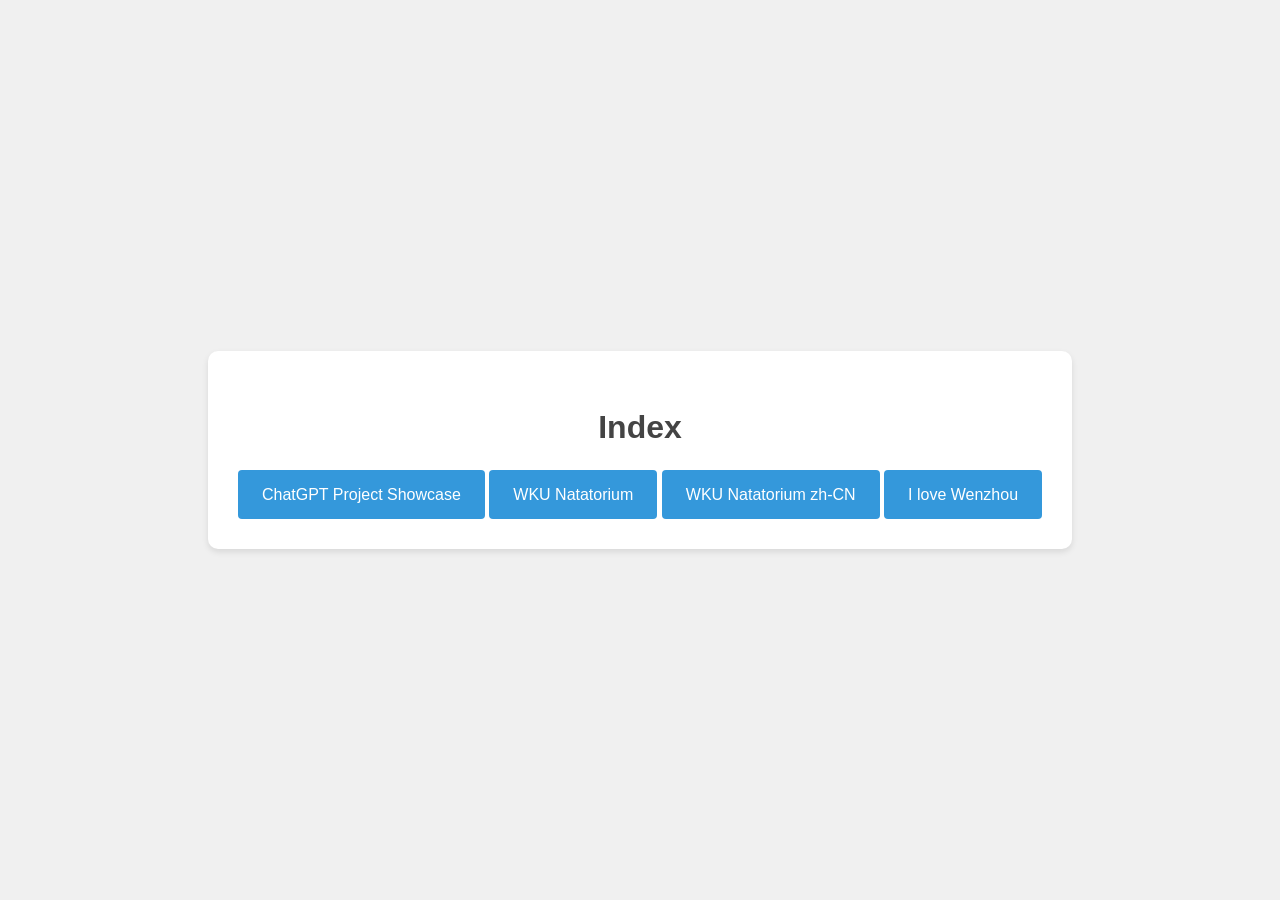
<file: index.html>
<!DOCTYPE html>
<html lang="en">
<head>
  <meta charset="UTF-8">
  <meta http-equiv="X-UA-Compatible" content="IE=edge">
  <meta name="viewport" content="width=device-width, initial-scale=1.0">
  <link rel="stylesheet" href="style/index.css">
  <title>Index</title>
</head>
<body>
  <div class="container"> <!-- 添加此行 -->
    <h1>Index</h1>
    <!-- Link to other htmls -->
    <a href="./ChatGPT-Show/ChatGPT-Project-Showcase.html">ChatGPT Project Showcase</a>
    <a href="./Nataorium/WKU-Natatorium.html">WKU Natatorium</a>
    <a href="./Nataorium/WKU-Natatorium-CN.html">WKU Natatorium zh-CN</a>
    <a href="./wenzhou-3/index.html">I love Wenzhou</a>
  </div> <!-- 添加此行 -->
</body>
</html>
</file>
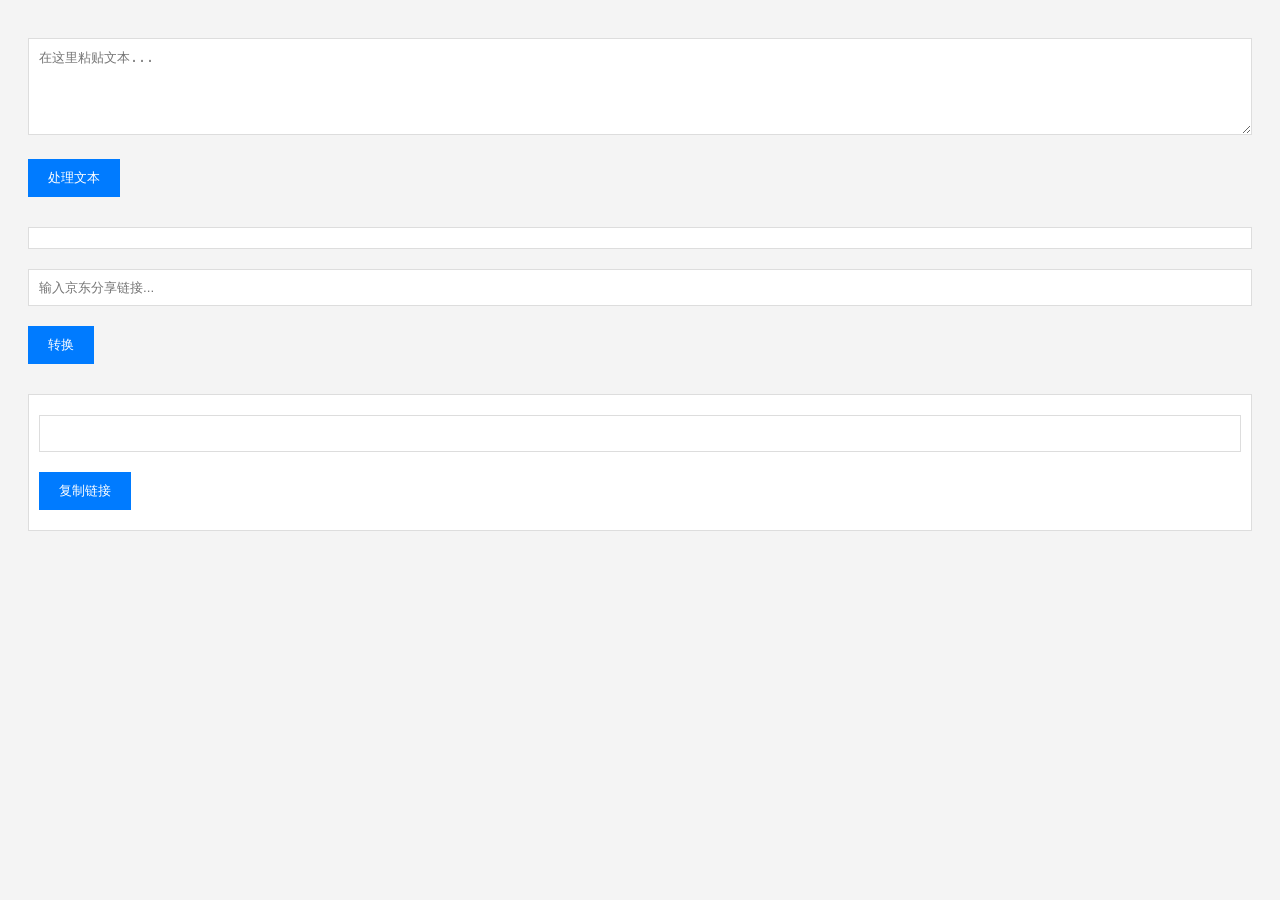
<file: automatic01/index.html>
<!DOCTYPE html>
<html>
<head>
    <title>信息处理页面</title>
    <link rel="stylesheet" type="text/css" href="style.css">
    <script src="script.js" defer></script>
</head>
<body>
    <textarea id="pasteArea" rows="5" cols="100" placeholder="在这里粘贴文本..."></textarea>
    <button id="processButton">处理文本</button>

    <div id="outputArea">
        <!-- 解析后的文本和按钮将在这里显示 -->
    </div>

    <div>
        <input type="text" id="linkInput" placeholder="输入京东分享链接...">
        <button id="convertButton">转换</button>
    </div>
    
    <div id="convertedLinkArea">
        <!-- 转换后的链接将在这里显示 -->
        <input type="text" id="convertedLink" readonly>
        <button id="copyLinkButton">复制链接</button>
    </div>
</body>
</html>
</file>
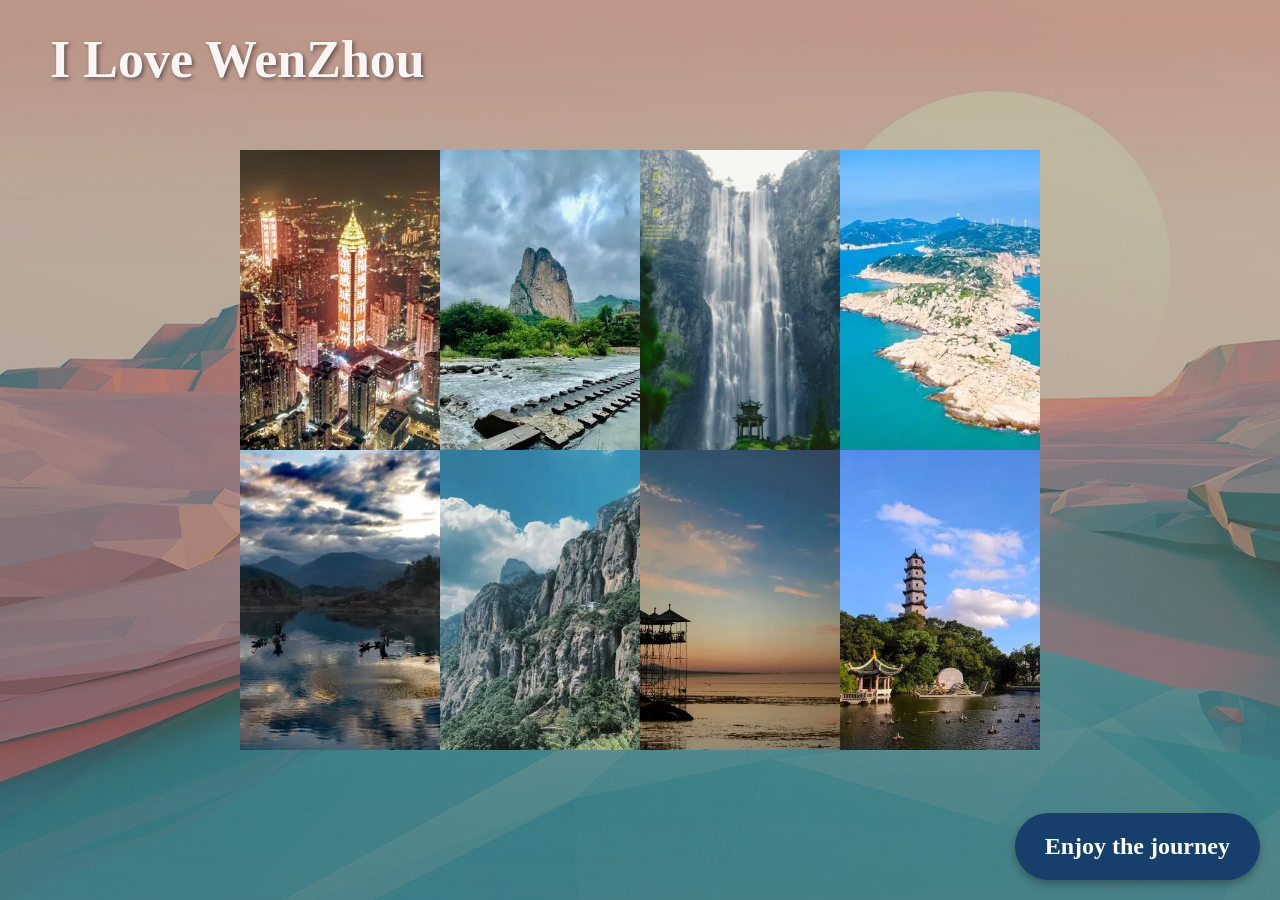
<file: wenzhou-3/index.html>
<!DOCTYPE html>
<html>
    <html lang="en">
<head>
    <meta http-equiv="content-type" content="text/html; charset=utf-8">
    <meta name="viewport" content="width=device-width,initial-scale=1,maximum-scale=1,user-scalable=no">

    <title>I Love Whenzhou</title>
    <link rel="stylesheet" href="./css/index.css">
</head>

<body>
    <div class="background-image">
        <img src="image/page1/background.jpg" alt="">
    </div>
    <h1>I Love WenZhou</h1>
    <div class="container">
        <div class="row">
            <div class="box">
                <div class="img-box">
                    <img src="image/page1/wenzhou1.jpg" alt="">
                </div>
                <div class="text-box">
                    <div>
                        <h2>Impression Nantang</h2>
                        <p>Located in Wenzhou,has transformed from a scarred area in diverse cultural and leisure
                            tourism zone through conservation efforts.
                    </div>
                </div>
            </div>
            <div class="box">
                <div class="img-box">
                    <img src="image/page1/wenzhou2.jpg" alt="">
                </div>
                <div class="text-box">
                    <div>
                        <h2>Nanxi River</h2>
                        <p>4A-level scenic area in Yongjia County, Zhejiang, with stunning landscapes and adjacent to
                            Yandang Mountain and Jinyun Xiandu.
                        </p>
                    </div>
                </div>
            </div>
            <div class="box">
                <div class="img-box">
                    <img src="image/page1/wenzhou3.jpg" alt="">
                </div>
                <div class="text-box">
                    <div>
                        <h2>Baizhang Stream</h2>
                        <p>A national 4A-level waterfall in Wencheng County, Wenzhou, known for its natural beauty since
                            its designation as a key scenic spot in 2004.



                        </p>
                    </div>
                </div>
            </div>
            <div class="box">
                <div class="img-box">
                    <img src="image/page1/wenzhou4.jpg" alt="">
                </div>
                <div class="text-box">
                    <div>
                        <h2>Nanji Islands</h2>
                        <p>A national nature reserve consisting of Nanji Island, located 30 nautical miles off Pingyang
                            County, representing a unique marine ecosystem.

                        </p>
                    </div>
                </div>
            </div>
        </div>
        <div class="row">
            <div class="box">
                <div class="img-box">
                    <img src="image/page1/wenzhou5.jpg" alt="">
                </div>
                <div class="text-box">
                    <div>
                        <h2>Dongtou</h2>
                        <p>One of China's 14 island districts, composed of 168 islands, embellishing Wenzhou as the
                            "County of a Hundred Islands" and the "Pearl of the East China Sea."

                        </p>
                    </div>
                </div>
            </div>
            <div class="box">
                <div class="img-box">
                    <img src="image/page1/wenzhou6.jpg" alt="">
                </div>
                <div class="text-box">
                    <div>
                        <h2>Nan Yandang Mountain</h2>
                        <p>4A-level scenic area in Pingyang County, offering breathtaking views and located 87
                            kilometers north of Wenzhou City.
                        </p>
                    </div>
                </div>
            </div>
            <div class="box">
                <div class="img-box">
                    <img src="image/page1/wenzhou7.jpg" alt="">
                </div>
                <div class="text-box">
                    <div>
                        <h2>Xiwan</h2>
                        <p>Situated in Pingyang County, the scenic area stands out with its numerous bays, wide beaches,
                            deep caves, and striking reefs.</p>
                    </div>
                </div>
            </div>
            <div class="box">
                <div class="img-box">
                    <img src="image/page1/wenzhou8.jpg" alt="">
                </div>
                <div class="text-box">
                    <div>
                        <h2>Xiwan</h2>
                        <p>One of "Four Famous Isolated Islands," representing Wenzhou's uniqueness with its picturesque
                            landscape and architectural landmarks.</p>
                    </div>
                </div>
            </div>
        </div>
        <div class="enter">
            <a href="home.html" class="btn">Enjoy the journey</a>
            <div>
        </div>
</body>

</html>
</file>
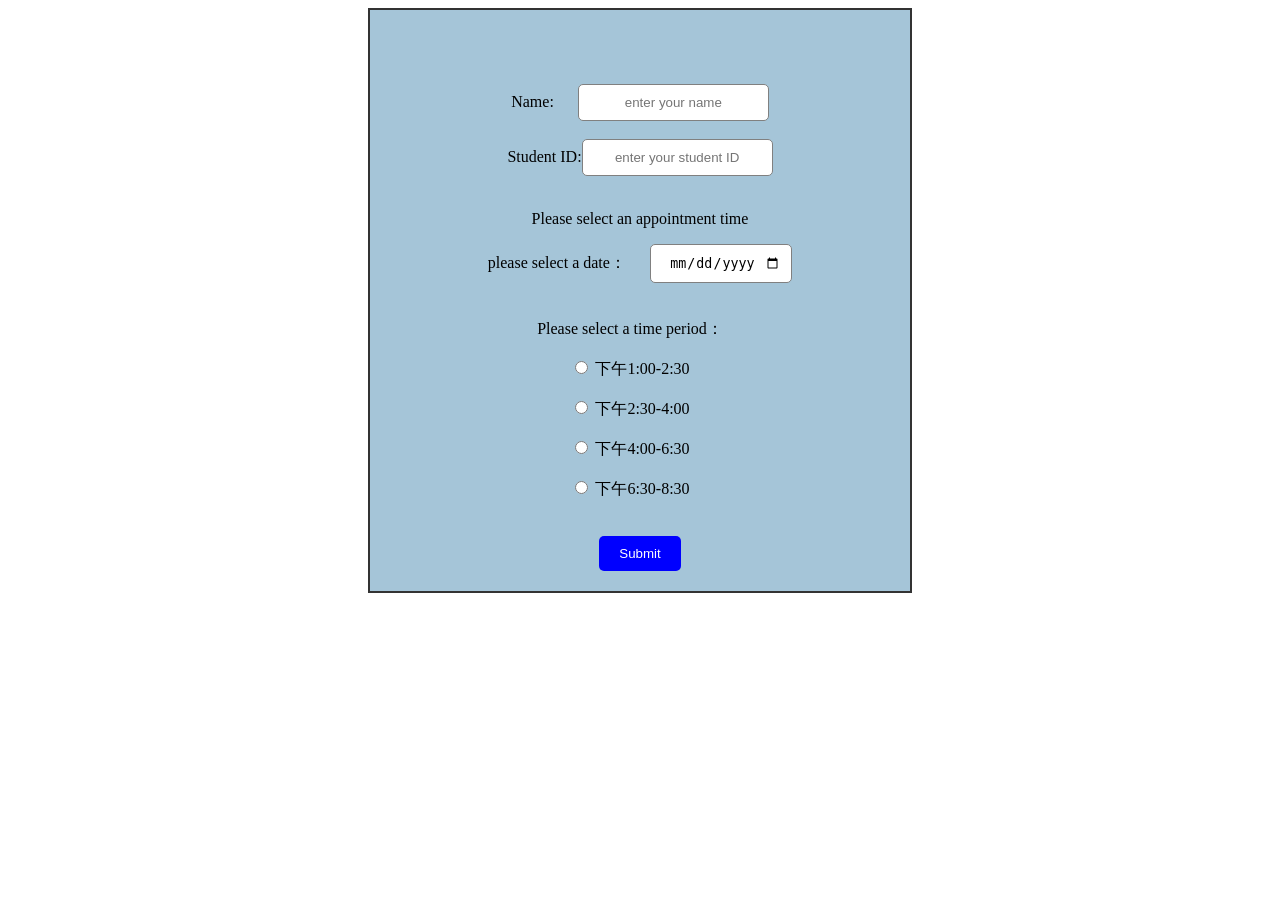
<file: Nataorium/signuplink.html>
<!DOCTYPE html>
<html lang="en">
<head>
    <meta charset="UTF-8">
    <meta http-equiv="X-UA-Compatible" content="IE=edge">
    <meta name="viewport" content="width=device-width, initial-scale=1.0">
    <title>Document</title>
    <style>
        .content-wrapper {
      width: 500px;
      margin: 0 auto;
      padding: 20px;
      background-color: #a5c5d8; /* 背景颜色 */
      border: 2px solid #333; /* 外边框 */
        }
        *{
        text-align: center;
        }

form {
  display: flex;
  flex-direction: column;
  align-items: center;
  margin-top: 20px;
}

/* 设置表单元素之间的间距和对齐方式 */
form > * {
  margin-bottom: 10px;
  align-self: flex-start;
}

/* 设置文本输入框和日期选择器的样式 */
input[type="text"],
input[type="date"] {
  padding: 10px;
  border-radius: 5px;
  border: 1px solid gray;
}

/* 设置单选框和标签之间的间距 */
label {
  margin-right: 20px;
}

/* 鼠标悬停在标签上时更改样式 */
label:hover {
  cursor: pointer;
  color: blue;
}

/* 选中标签时更改样式 */
input[type="radio"]:checked + label {
  font-weight: bold;
  color: green;
}

/* 设置提交按钮的样式 */
input[type="submit"] {
  padding: 10px 20px;
  border-radius: 5px;
  background-color: blue;
  color: white;
  border: none;
}

/* 鼠标悬停在提交按钮上时更改样式 */
input[type="submit"]:hover {
  cursor: pointer;
  background-color: darkblue;
}

    </style>
</head>
<body>
    <div class="content-wrapper">
    <br>
    <br>
    <br>
Name:&nbsp;&nbsp;&nbsp;&nbsp;&nbsp;&nbsp;<input type="text" placeholder="enter your name" name="name" required >   
<br>
<br>
Student ID:<input type="text" placeholder="enter your student ID" name="studentID" required>
<br>
<br>
<p>Please select an appointment time</p>
<label for="date">please select a date：</label>
<input type="date" id="date" name="date">
<br>
<br>
<br>
<label>Please select a time period：</label><br>
<br>
<input type="radio" id="time1" name="time" value="13:00-14:30">
<label for="time1">下午1:00-2:30</label><br>
<br>
<input type="radio" id="time2" name="time" value="14:30-16:00">
<label for="time2">下午2:30-4:00</label><br>
<br>
<input type="radio" id="time3" name="time" value="16:00-18:30">
<label for="time3">下午4:00-6:30</label><br>
<br>
<input type="radio" id="time26" name="time" value="18:30-20:30">
<label for="time26">下午6:30-8:30</label><br>
<br>
<br>
<input type="submit" value="Submit">
</div>
</body>
</html>

<!-- <!DOCTYPE html> -->
</file>
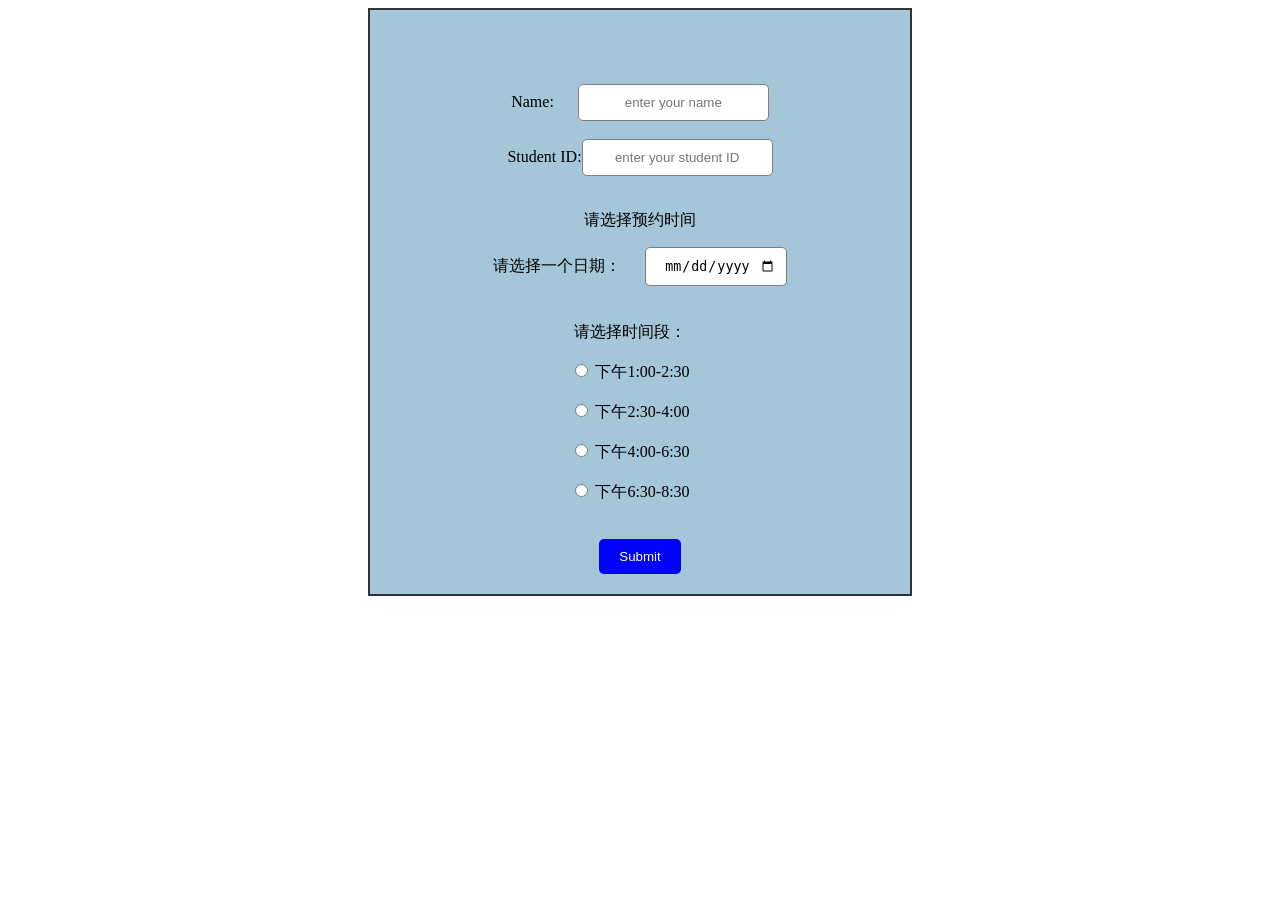
<file: Nataorium/signuplink中文版.html>
<!DOCTYPE html>
<html lang="en">
<head>
    <meta charset="UTF-8">
    <meta http-equiv="X-UA-Compatible" content="IE=edge">
    <meta name="viewport" content="width=device-width, initial-scale=1.0">
    <title>Document</title>
    <style>
        .content-wrapper {
      width: 500px;
      margin: 0 auto;
      padding: 20px;
      background-color: #a5c5d8; /* 背景颜色 */
      border: 2px solid #333; /* 外边框 */
        }
        *{
        text-align: center;
        }

form {
  display: flex;
  flex-direction: column;
  align-items: center;
  margin-top: 20px;
}

/* 设置表单元素之间的间距和对齐方式 */
form > * {
  margin-bottom: 10px;
  align-self: flex-start;
}

/* 设置文本输入框和日期选择器的样式 */
input[type="text"],
input[type="date"] {
  padding: 10px;
  border-radius: 5px;
  border: 1px solid gray;
}

/* 设置单选框和标签之间的间距 */
label {
  margin-right: 20px;
}

/* 鼠标悬停在标签上时更改样式 */
label:hover {
  cursor: pointer;
  color: blue;
}

/* 选中标签时更改样式 */
input[type="radio"]:checked + label {
  font-weight: bold;
  color: green;
}

/* 设置提交按钮的样式 */
input[type="submit"] {
  padding: 10px 20px;
  border-radius: 5px;
  background-color: blue;
  color: white;
  border: none;
}

/* 鼠标悬停在提交按钮上时更改样式 */
input[type="submit"]:hover {
  cursor: pointer;
  background-color: darkblue;
}

    </style>
</head>
<body>
    <div class="content-wrapper">
    <br>
    <br>
    <br>
Name:&nbsp;&nbsp;&nbsp;&nbsp;&nbsp;&nbsp;<input type="text" placeholder="enter your name" name="name" required >   
<br>
<br>
Student ID:<input type="text" placeholder="enter your student ID" name="studentID" required>
<br>
<br>
<p>请选择预约时间</p>
<label for="date">请选择一个日期：</label>
<input type="date" id="date" name="date">
<br>
<br>
<br>
<label>请选择时间段：</label><br>
<br>
<input type="radio" id="time1" name="time" value="13:00-14:30">
<label for="time1">下午1:00-2:30</label><br>
<br>
<input type="radio" id="time2" name="time" value="14:30-16:00">
<label for="time2">下午2:30-4:00</label><br>
<br>
<input type="radio" id="time3" name="time" value="16:00-18:30">
<label for="time3">下午4:00-6:30</label><br>
<br>
<input type="radio" id="time26" name="time" value="18:30-20:30">
<label for="time26">下午6:30-8:30</label><br>
<br>
<br>
<input type="submit" value="Submit">
</div>
</body>
</html>

<!-- <!DOCTYPE html> -->
</file>
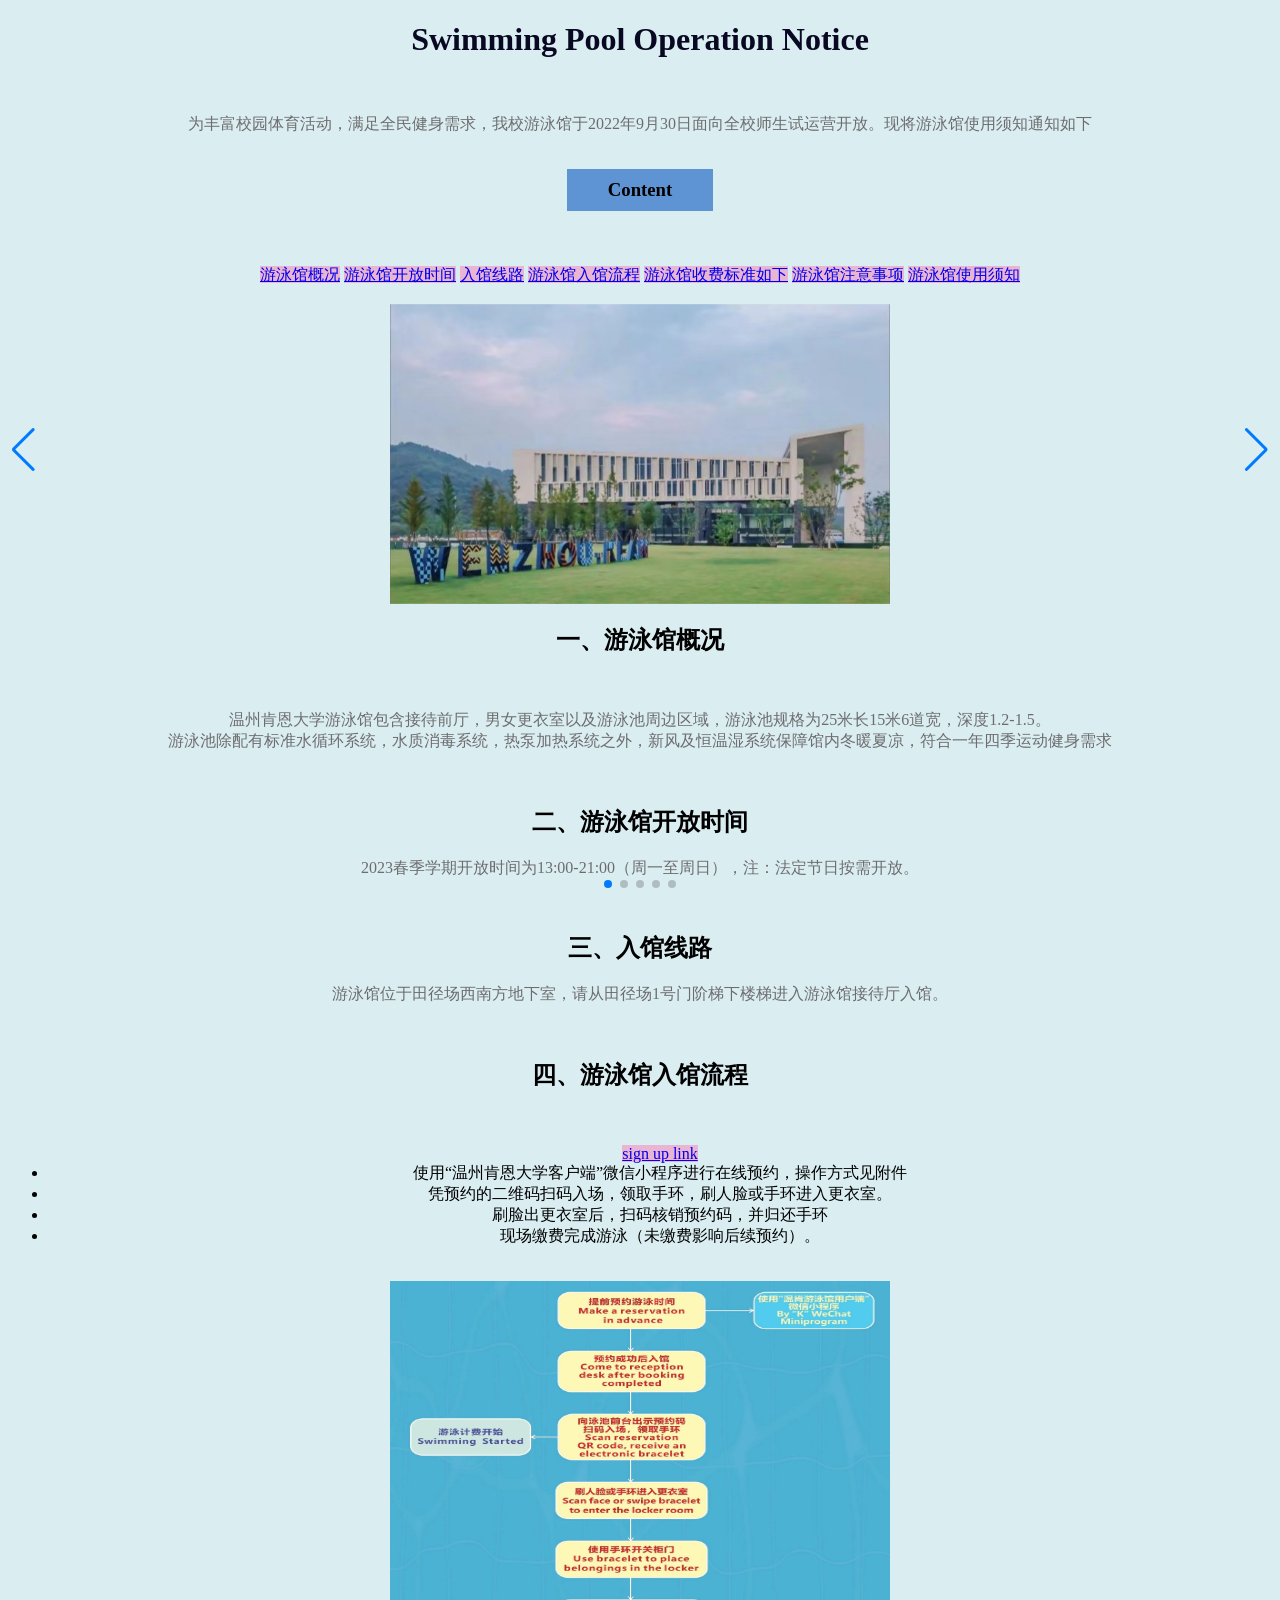
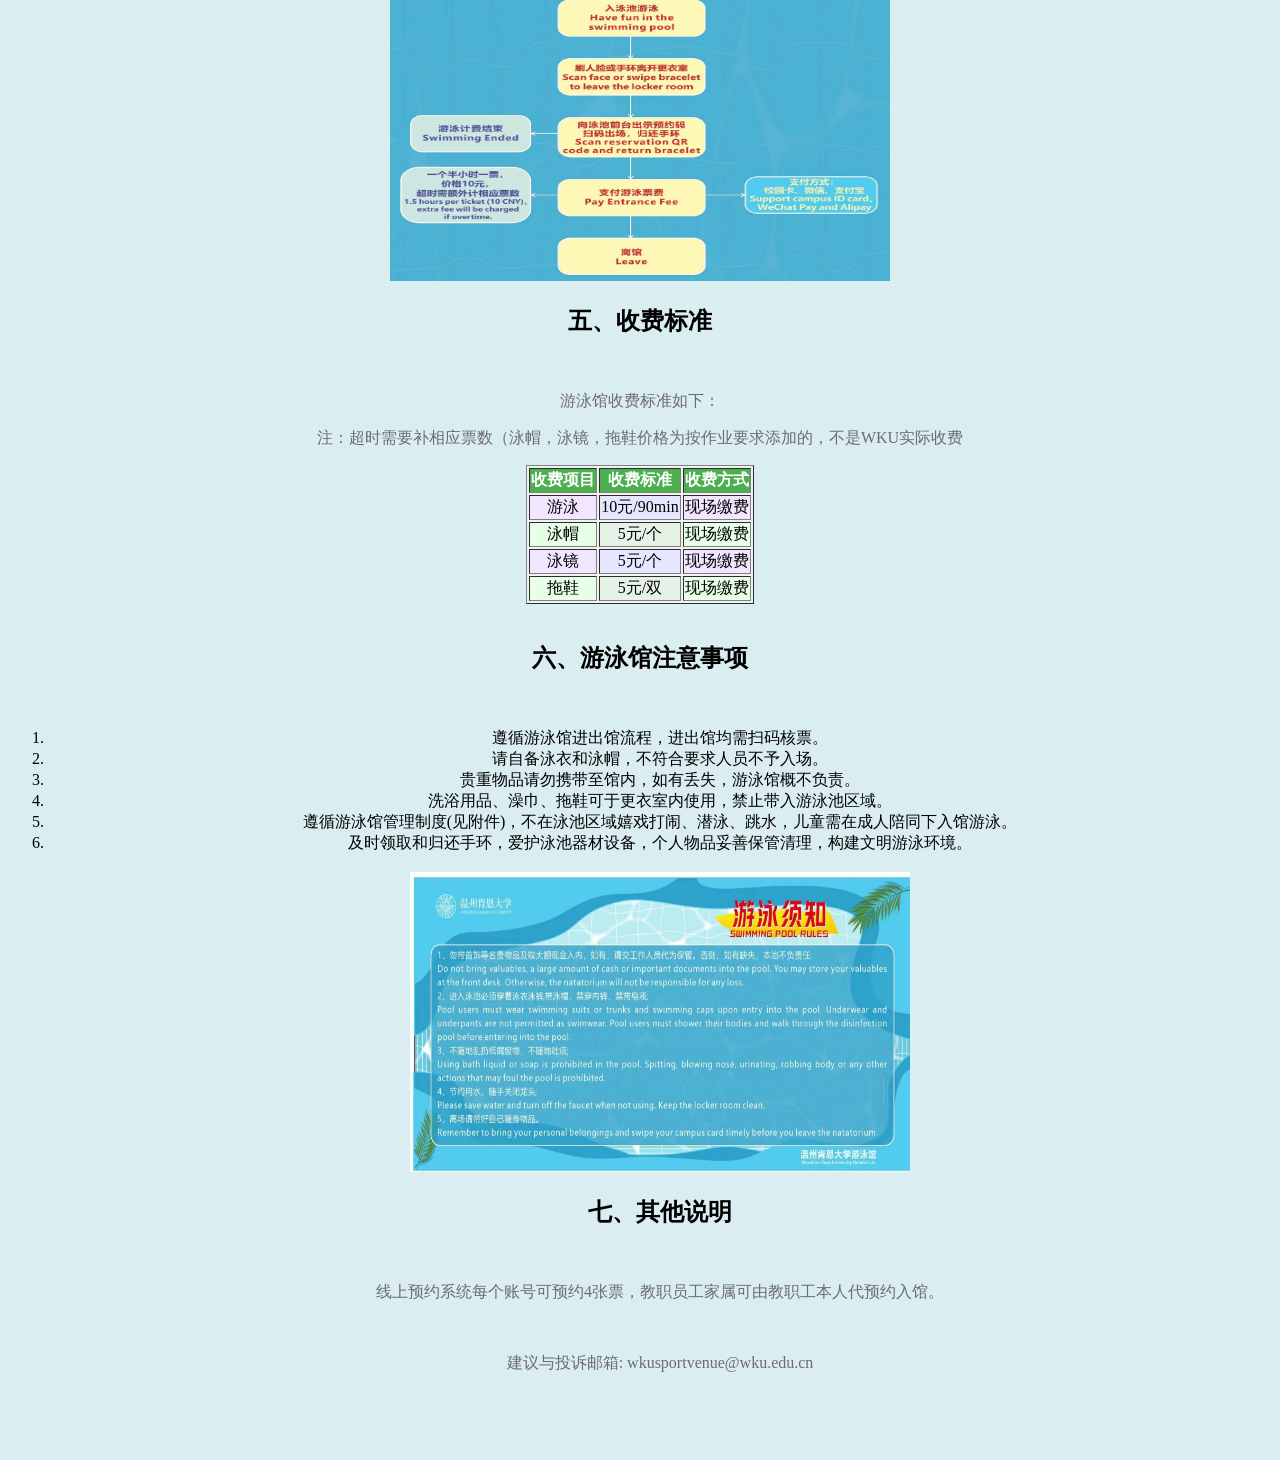
<file: Nataorium/WKU-Natatorium-CN.html>
<!DOCTYPE html>
<html lang="en">
<head>
    <meta charset="UTF-8">
    <meta http-equiv="X-UA-Compatible" content="IE=edge">
    <meta name="viewport" content="width=device-width, initial-scale=1.0">
    <title>WKU Natatorium</title>
     <!-- 引入Swiper CSS -->
  <link rel="stylesheet" href="https://unpkg.com/swiper/swiper-bundle.min.css">

  <!-- 引入Swiper JavaScript -->
  <script src="https://unpkg.com/swiper/swiper-bundle.min.js"></script>
    <style>
        .swiper-container {
      width: 500px;
      height: 300px;
      overflow: hidden;
      margin: 0 auto; 
    }

    .swiper-slide img {
      width: 100%;
      height: 100%;
      object-fit: cover;
    }
        body {
      background-color: #daedf1; /* 这里设置背景颜色 */
    }
        /* 设置标题样式 */
        table {
    background-color: #f2f2f2;
}

th {
    background-color: #4CAF50;
    color: white;
}

tr:nth-child(even) td:nth-child(odd) {
    background-color: #f2e6ff;
}

tr:nth-child(even) td:nth-child(even) {
    background-color: #e6e6ff;
}

tr:nth-child(odd) td:nth-child(odd) {
    background-color: #e6ffe6;
}

tr:nth-child(odd) td:nth-child(even) {
    background-color: #e6f2e6;
}

h3 {
  padding: 10px;
  width: 10%;
  background-color: rgb(95, 148, 212);
  text-align: center;
  margin: 0 auto; /* 居中 */
}


/* 设置链接样式 */
a {
  background-color: rgb(234, 181, 210);
}

/* 鼠标悬停在链接上时更改样式 */
a:hover {
  background-color: blue;
  color: white;
}

    table{
        margin: 0 auto;
    }
    *{
        text-align: center;
    }
    h1{
        font-weight: bold;
        color: rgb(8, 8, 34);
    }
    p{
        color: rgb(109, 109, 111);
    }
    </style>


</head>
<body>
    <h1 font-weight:bold ;>Swimming Pool Operation Notice</h1>
    <br>
    <p>为丰富校园体育活动，满足全民健身需求，我校游泳馆于2022年9月30日面向全校师生试运营开放。现将游泳馆使用须知通知如下</p> 
    <br>
    <h3>Content</h3>
    <br>

<br>
<br>
<a href="#游泳馆概况">游泳馆概况</a>
<a href="#游泳馆开放时间">游泳馆开放时间</a>
<a href="#入馆线路">入馆线路</a>
<a href="#游泳馆入馆流程">游泳馆入馆流程</a>
<a href="#游泳馆使用规则">游泳馆收费标准如下</a>
<a href="#游泳馆使用费用">游泳馆注意事项</a>
<a href="#其他说明">游泳馆使用须知</a>
<br>
<br>
<div class="swiper-container">
    <div class="swiper-wrapper">
      <!-- 添加您的图片 -->
      <div class="swiper-slide"><img src="./top1.jpeg" alt="图片1"></div>
      <div class="swiper-slide"><img src="./top2.jpeg" alt="图片2"></div>
      <div class="swiper-slide"><img src="./top3.jpeg" alt="图片3"></div>
      <div class="swiper-slide"><img src="./top4.jpeg" alt="图片4"></div>
      <div class="swiper-slide"><img src="./top5.jpeg" alt="图片5"></div>
      <!-- 根据需要添加更多图片 -->
    </div>

    <!-- 分页器 -->
    <div class="swiper-pagination"></div>

    <!-- 导航按钮 -->
    <div class="swiper-button-next"></div>
    <div class="swiper-button-prev"></div>
  </div>

  <!-- 初始化Swiper -->
  <script>
    const swiper = new Swiper('.swiper-container', {
      // 可选参数
      direction: 'horizontal',
      loop: true,
      autoplay: {
        delay: 3000,
        disableOnInteraction: false,
      },

      // 分页器
      pagination: {
        el: '.swiper-pagination',
      },

      // 导航按钮
      navigation: {
        nextEl: '.swiper-button-next',
        prevEl: '.swiper-button-prev',
      },
    });
  </script>

    
    <h2 id="游泳馆概况">一、游泳馆概况</h2> 
    <br>
    <p>温州肯恩大学游泳馆包含接待前厅，男女更衣室以及游泳池周边区域，游泳池规格为25米长15米6道宽，深度1.2-1.5。<br>
    游泳池除配有标准水循环系统，水质消毒系统，热泵加热系统之外，新风及恒温湿系统保障馆内冬暖夏凉，符合一年四季运动健身需求</p>
    <br>
    <h2 id="游泳馆开放时间">二、游泳馆开放时间</h2>
    <p>2023春季学期开放时间为13:00-21:00（周一至周日），注：法定节日按需开放。</p>
    <br>
    <h2 id="入馆线路">三、入馆线路</h2>
    <p>游泳馆位于田径场西南方地下室，请从田径场1号门阶梯下楼梯进入游泳馆接待厅入馆。</p>
    <br>
    <h2 id="游泳馆入馆流程">四、游泳馆入馆流程</h2>
    <br>
    <ul>
        <!-- 加一个超链接 -->
        <a href="./signuplink中文版.html" target="_blank">sign up link</a>
        <li>使用“温州肯恩大学客户端”微信小程序进行在线预约，操作方式见附件</li>
        <li>凭预约的二维码扫码入场，领取手环，刷人脸或手环进入更衣室。</li>
        <li>刷脸出更衣室后，扫码核销预约码，并归还手环</li>
        <li>现场缴费完成游泳（未缴费影响后续预约）。</li>
    </ul>
    <br>
    <!-- 图片 -->
    <img src="./flow.jpeg" alt="This is the flow to enter the WKU Natatorium" width="500" height="600">
    <br>
    <h2>五、收费标准</h2>
    <br>
    <p id="游泳馆收费标准如下">游泳馆收费标准如下：</p>
    <!-- 插入一个表格包括：收费项目（时长，泳帽，泳镜，拖鞋）、收费标准、收费方式 -->
    <table border="1">
        <tr>
            <th>收费项目</th>
            <th>收费标准</th>
            <th>收费方式</th>
        </tr>
        <tr>
            <td>游泳</td>
            <td>10元/90min</td>
            <td>现场缴费</td>
        </tr>
        <tr>
            <td>泳帽</td>
            <td>5元/个</td>
            <td>现场缴费</td>
        </tr>
        <tr>
            <td>泳镜</td>
            <td>5元/个</td>
            <td>现场缴费</td>
        </tr>
        <tr>
            <td>拖鞋</td>
            <td>5元/双</td>
            <td>现场缴费</td>
        </tr>
<p>注：超时需要补相应票数（泳帽，泳镜，拖鞋价格为按作业要求添加的，不是WKU实际收费</p>
    </table>
    <br>
    <h2 id="游泳馆注意事项">六、游泳馆注意事项</h2>
    <br>
    <ol>
        <li>遵循游泳馆进出馆流程，进出馆均需扫码核票。</li>
        <li>请自备泳衣和泳帽，不符合要求人员不予入场。</li>
        <li>贵重物品请勿携带至馆内，如有丢失，游泳馆概不负责。</li>
        <li>洗浴用品、澡巾、拖鞋可于更衣室内使用，禁止带入游泳池区域。</li>
        <li>遵循游泳馆管理制度(见附件)，不在泳池区域嬉戏打闹、潜泳、跳水，儿童需在成人陪同下入馆游泳。</li>
        <li>及时领取和归还手环，爱护泳池器材设备，个人物品妥善保管清理，构建文明游泳环境。</li>
    <br>
    <!-- 插入一个图片 -->
    <img src="./rule.jpeg" alt="This is the rule of enter WKU Natatorium" width="500" height="300">   
    <br>
    <h2 id="其他说明">七、其他说明</h2>
    <br>
    <p>线上预约系统每个账号可预约4张票，教职员工家属可由教职工本人代预约入馆。</p>
    <br>
    <p>建议与投诉邮箱: wkusportvenue@wku.edu.cn</p>
    <br>
    <br>
    <br>

</body>
</html>
</file>
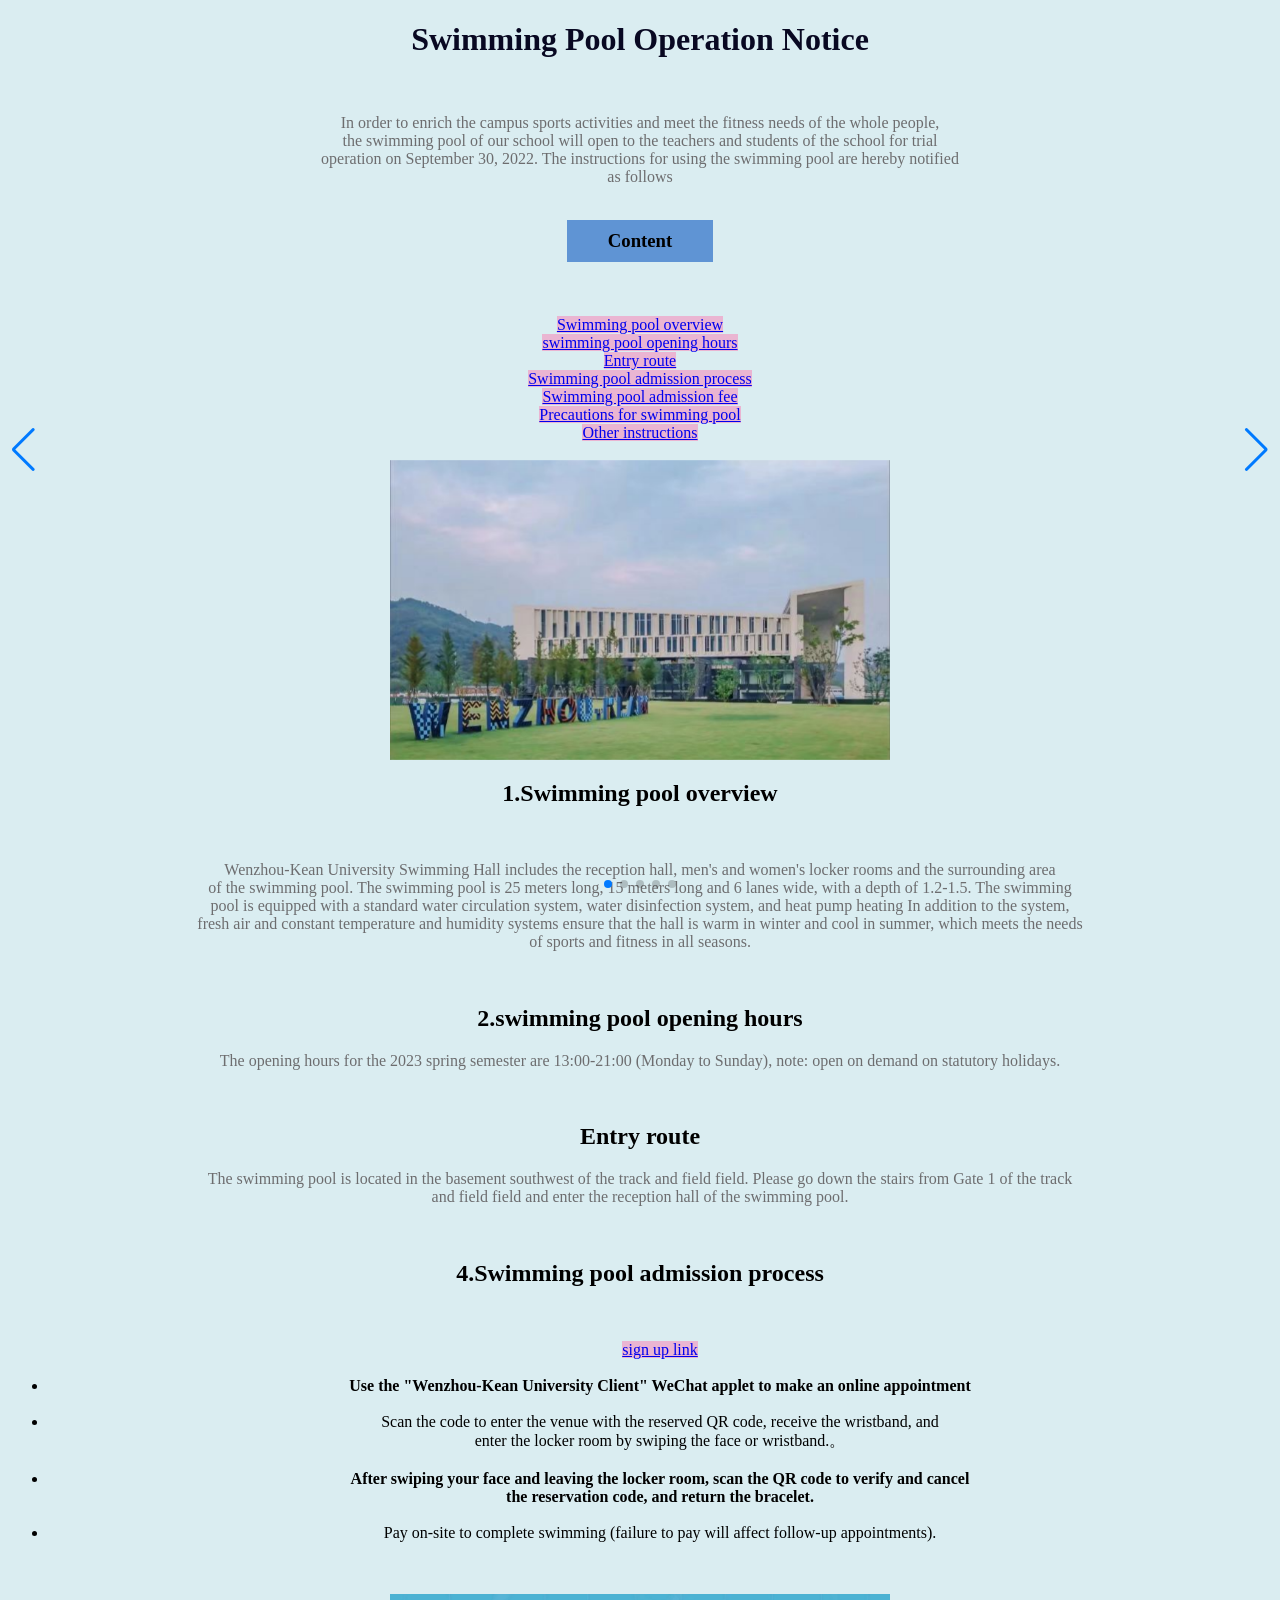
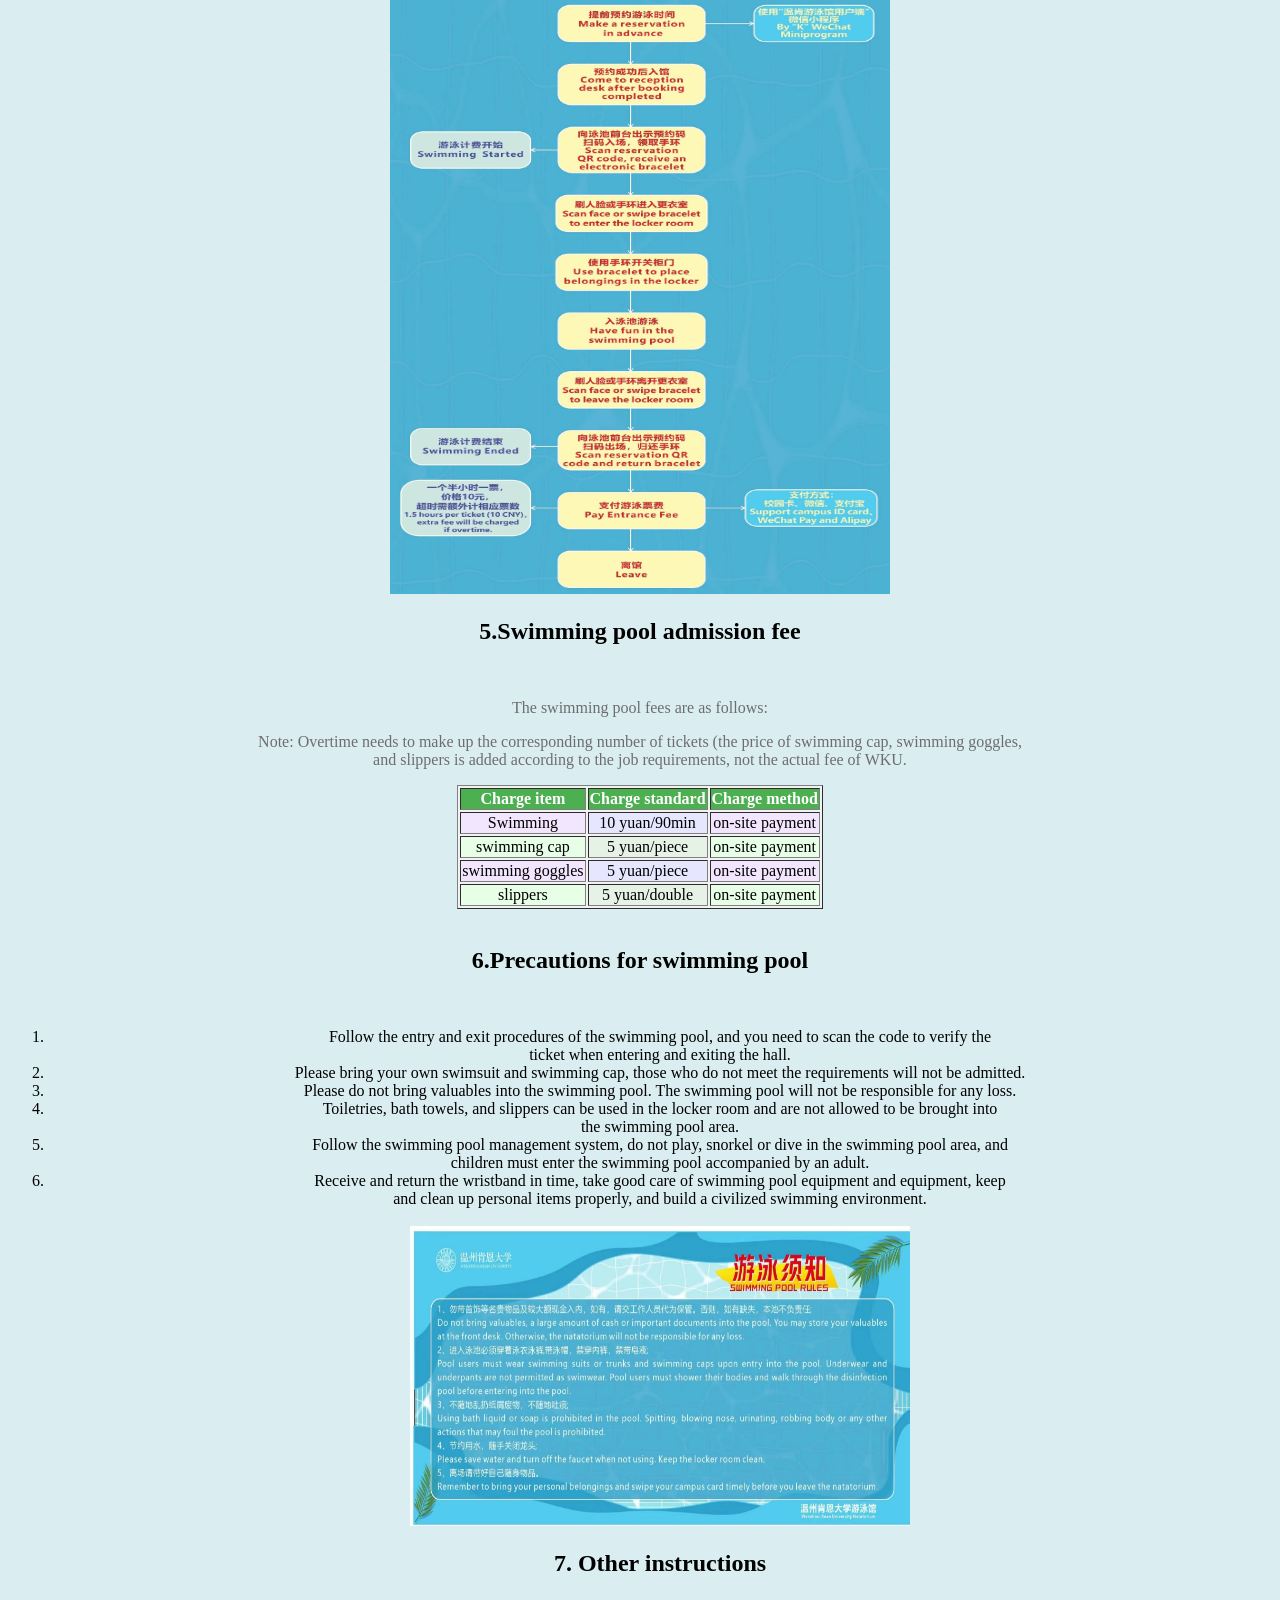
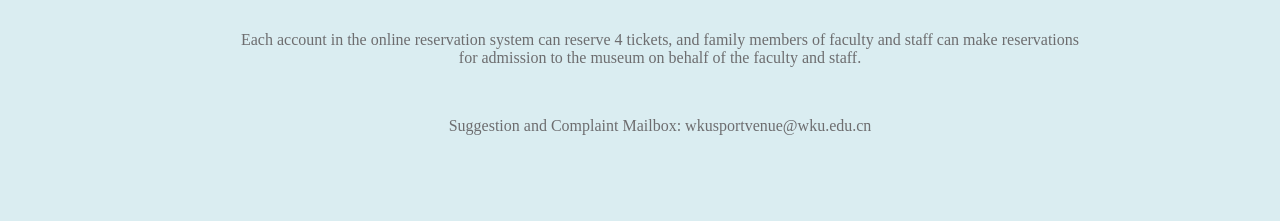
<file: Nataorium/WKU-Natatorium.html>
<!DOCTYPE html>
<html lang="en">
<head>
    <meta charset="UTF-8">
    <meta http-equiv="X-UA-Compatible" content="IE=edge">
    <meta name="viewport" content="width=device-width, initial-scale=1.0">
    <title>WKU Natatorium</title>
     <!-- 引入Swiper CSS -->
  <link rel="stylesheet" href="https://unpkg.com/swiper/swiper-bundle.min.css">

  <!-- 引入Swiper JavaScript -->
  <script src="https://unpkg.com/swiper/swiper-bundle.min.js"></script>
    <style>
        .swiper-container {
      width: 500px;
      height: 300px;
      overflow: hidden;
      margin: 0 auto; 
    }

    .swiper-slide img {
      width: 100%;
      height: 100%;
      object-fit: cover;
    }
        body {
      background-color: #daedf1; /* 这里设置背景颜色 */
    }
        /* 设置标题样式 */
        table {
    background-color: #f2f2f2;
}

th {
    background-color: #4CAF50;
    color: white;
}

tr:nth-child(even) td:nth-child(odd) {
    background-color: #f2e6ff;
}

tr:nth-child(even) td:nth-child(even) {
    background-color: #e6e6ff;
}

tr:nth-child(odd) td:nth-child(odd) {
    background-color: #e6ffe6;
}

tr:nth-child(odd) td:nth-child(even) {
    background-color: #e6f2e6;
}

h3 {
  padding: 10px;
  width: 10%;
  background-color: rgb(95, 148, 212);
  text-align: center;
  margin: 0 auto; /* 居中 */
}


/* 设置链接样式 */
a {
  background-color: rgb(234, 181, 210);
}

/* 鼠标悬停在链接上时更改样式 */
a:hover {
  background-color: blue;
  color: white;
}

    table{
        margin: 0 auto;
    }
    *{
        text-align: center;
    }
    h1{
        font-weight: bold;
        color: rgb(8, 8, 34);
    }
    p{
        color: rgb(109, 109, 111);
    }
    </style>


</head>
<body>
    <h1 font-weight:bold ;>Swimming Pool Operation Notice</h1>
    <br>
    <p>In order to enrich the campus sports activities and meet the fitness needs of the whole people, <br>
      the swimming pool of our school will open to the teachers and students of the school for trial <br>
      operation on September 30, 2022. The instructions for using the swimming pool are hereby notified <br>
      as follows</p> 
    <br>
    <h3>Content</h3>
    <br>

<br>
<br>
<a href="#Swimming pool overview">Swimming pool overview</a>
<br>
<a href="#swimming pool opening hours">swimming pool opening hours</a>
<br>
<a href="#Entry route">Entry route</a>
<br>
<a href="#Swimming pool admission process">Swimming pool admission process</a>
<br>
<a href="#Swimming pool admission fee">Swimming pool admission fee</a>
<br>
<a href="#Precautions for swimming pool">Precautions for swimming pool</a>
<br>
<a href="#Other instructions">Other instructions</a>
<br>
<br>
<div class="swiper-container">
    <div class="swiper-wrapper">
      <!-- 添加您的图片 -->
      <div class="swiper-slide"><img src="./top1.jpeg" alt="图片1"></div>
      <div class="swiper-slide"><img src="./top2.jpeg" alt="图片2"></div>
      <div class="swiper-slide"><img src="./top3.jpeg" alt="图片3"></div>
      <div class="swiper-slide"><img src="./top4.jpeg" alt="图片4"></div>
      <div class="swiper-slide"><img src="./top5.jpeg" alt="图片5"></div>
      <!-- 根据需要添加更多图片 -->
    </div>

    <!-- 分页器 -->
    <div class="swiper-pagination"></div>

    <!-- 导航按钮 -->
    <div class="swiper-button-next"></div>
    <div class="swiper-button-prev"></div>
  </div>

  <!-- 初始化Swiper -->
  <script>
    const swiper = new Swiper('.swiper-container', {
      // 可选参数
      direction: 'horizontal',
      loop: true,
      autoplay: {
        delay: 3000,
        disableOnInteraction: false,
      },

      // 分页器
      pagination: {
        el: '.swiper-pagination',
      },

      // 导航按钮
      navigation: {
        nextEl: '.swiper-button-next',
        prevEl: '.swiper-button-prev',
      },
    });
  </script>

    
    <h2 id="Swimming pool overview">1.Swimming pool overview</h2> 
    <br>
    <p>Wenzhou-Kean University Swimming Hall includes the reception hall, men's and women's locker rooms and the surrounding area <br>
      of ​​the swimming pool. The swimming pool is 25 meters long, 15 meters long and 6 lanes wide, with a depth of 1.2-1.5. The swimming<br>
       pool is equipped with a standard water circulation system, water disinfection system, and heat pump heating In addition to the system,<br>
        fresh air and constant temperature and humidity systems ensure that the hall is warm in winter and cool in summer, which meets the needs<br>
         of sports and fitness in all seasons.</p>
    <br>
    <h2 id="swimming pool opening hours">2.swimming pool opening hours</h2>
    <p>The opening hours for the 2023 spring semester are 13:00-21:00 (Monday to Sunday), note: open on demand on statutory holidays.</p>
    <br>
    <h2 id="Entry route">Entry route</h2>
    <p>The swimming pool is located in the basement southwest of the track and field field. Please go down the stairs from Gate 1 of the track<br>
       and field field and enter the reception hall of the swimming pool.</p>
    <br>
    <h2 id="Swimming pool admission process">4.Swimming pool admission process</h2>
    <br>
    <ul>
        <!-- 加一个超链接 -->
        <a href="./signuplink.html" target="_blank">sign up link</a>
        <br>
        <br>
        <li><strong>Use the "Wenzhou-Kean University Client" WeChat applet to make an online appointment</strong></li>
        <br>
        <li>Scan the code to enter the venue with the reserved QR code, receive the wristband, and <br>
          enter the locker room by swiping the face or wristband.。</li>
          <br>
        <li><strong>After swiping your face and leaving the locker room, scan the QR code to verify and cancel<br>
           the reservation code, and return the bracelet.</strong></li>
           <br>
        <li>Pay on-site to complete swimming (failure to pay will affect follow-up appointments). </li>
        <br>
    </ul>
    <br>
    <!-- 图片 -->
    <img src="./flow.jpeg" alt="This is the flow to enter the WKU Natatorium" width="500" height="600">
    <br>
    <h2 id="Swimming pool admission fee">5.Swimming pool admission fee</h2>
    <br>
    <p>The swimming pool fees are as follows:</p>
    <!-- 插入一个表格包括：收费项目（时长，泳帽，泳镜，拖鞋）、收费标准、收费方式 -->
    <table border="1">
        <tr>
            <th>Charge item</th>
            <th>Charge standard</th>
            <th>Charge method</th>
        </tr>
        <tr>
            <td>Swimming</td>
            <td>10 yuan/90min</td>
            <td>on-site payment</td>
        </tr>
        <tr>
            <td>swimming cap</td>
            <td>5 yuan/piece</td>
            <td>on-site payment</td>
        </tr>
        <tr>
            <td>swimming goggles</td>
            <td>5 yuan/piece</td>
            <td>on-site payment</td>
        </tr>
        <tr>
            <td>slippers</td>
            <td>5 yuan/double</td>
            <td>on-site payment</td>
        </tr>
<p>Note: Overtime needs to make up the corresponding number of tickets (the price of swimming cap, swimming goggles, <br>
  and slippers is added according to the job requirements, not the actual fee of WKU.</p>
    </table>
    <br>
    <h2 id="Precautions for swimming pool">6.Precautions for swimming pool</h2>
    <br>
    <ol>
        <li>Follow the entry and exit procedures of the swimming pool, and you need to scan the code to verify the <br>
          ticket when entering and exiting the hall.</li>
        <li>Please bring your own swimsuit and swimming cap, those who do not meet the requirements will not be admitted.</li>
        <li>Please do not bring valuables into the swimming pool. The swimming pool will not be responsible for any loss. </li>
        <li>Toiletries, bath towels, and slippers can be used in the locker room and are not allowed to be brought into <br>
          the swimming pool area. </li>
        <li>Follow the swimming pool management system, do not play, snorkel or dive in the swimming pool area, and<br>
           children must enter the swimming pool accompanied by an adult.</li>
        <li>Receive and return the wristband in time, take good care of swimming pool equipment and equipment, keep<br>
           and clean up personal items properly, and build a civilized swimming environment.</li>
    <br>
    <!-- 插入一个图片 -->
    <img src="./rule.jpeg" alt="This is the rule of enter WKU Natatorium" width="500" height="300">   
    <br>
    <h2 id="Other instructions">7. Other instructions</h2>
    <br>
    <p>Each account in the online reservation system can reserve 4 tickets, and family members of faculty and staff can make reservations<br>
       for admission to the museum on behalf of the faculty and staff.</p>
    <br>
    <p>Suggestion and Complaint Mailbox: wkusportvenue@wku.edu.cn</p>
    <br>
    <br>
    <br>

</body>
</html>
</file>
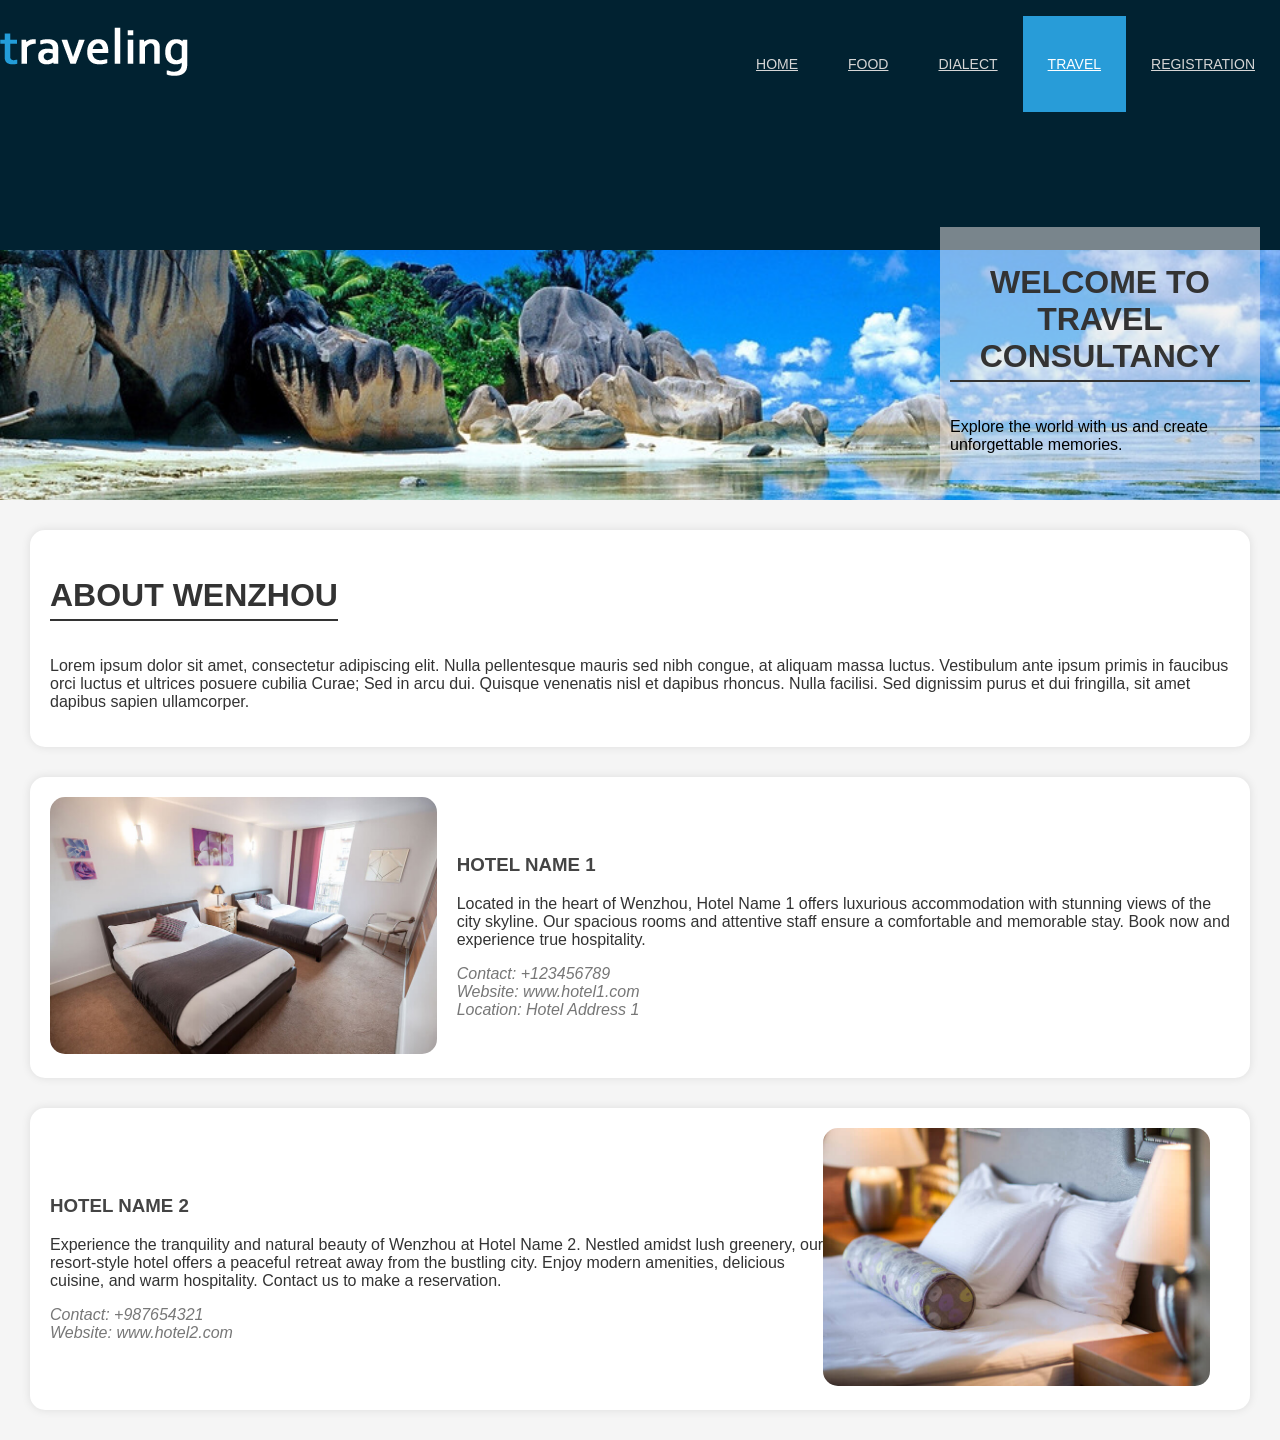
<file: wenzhou-3/travel.html>
<!DOCTYPE html>
<html>
    <html lang="en">
<head>
    <meta charset="UTF-8">
	<meta name="viewport" content="width=device-width, initial-scale=1.0">
    <title>Travel Consultancy</title>
    <link rel="stylesheet" href="./css/travel.css">
</head>

<body>

    <div class="heading">
			<!---start-logo---->
			<div class="logo">
				<a href="index.html"><img src="image/logo.png" title="logo"  /></a>
			</div>
			<!---End-logo---->
			<!---start-top-nav---->
			<div class="top-nav">
				<ul>
					<li><a href="home.html">Home</a></li>
					<li><a href="food.html">Food</a></li>
					<li><a href="dialect.html">Dialect</a></li>
					<li class="active"><a href="travel.html">Travel</a></li>
					<li><a href="registration.html">Registration</a></li>
				</ul>
			</div>
			<!---End-top-nav---->
		</div>
		<!---End-header---->
    </div>
    <div class="heading">
        <img src="./image/travel/image1.jpg" alt="Slideshow Image">

        <div class="caption">
            <h2>Welcome to Travel Consultancy</h2>
            <p>Explore the world with us and create unforgettable memories.</p>
        </div>
    </div>

    <div class="intro">
        <h2>About Wenzhou</h2>
        <p>Lorem ipsum dolor sit amet, consectetur adipiscing elit. Nulla pellentesque mauris sed nibh congue, at
            aliquam massa luctus. Vestibulum ante ipsum primis in faucibus orci luctus et ultrices posuere cubilia
            Curae; Sed in arcu dui. Quisque venenatis nisl et dapibus rhoncus. Nulla facilisi. Sed dignissim purus et
            dui fringilla, sit amet dapibus sapien ullamcorper.</p>
    </div>

    <div class="hotel">
        <div class="image">
            <img src="./image/travel/hotel1.jpg" alt="Hotel Image">
        </div>

        <div class="details">
            <h3>Hotel Name 1</h3>
            <p>Located in the heart of Wenzhou, Hotel Name 1 offers luxurious accommodation with stunning views of the
                city skyline. Our spacious rooms and attentive staff ensure a comfortable and memorable stay. Book now
                and experience true hospitality.</p>
            <div class="description">
                <p>Contact: +123456789</p>
                <p>Website: www.hotel1.com</p>
                <p>Location: Hotel Address 1</p>

            </div>
        </div>
    </div>

    <div class="hotel">
        <div class="details">
            <h3>Hotel Name 2</h3>
            <p>Experience the tranquility and natural beauty of Wenzhou at Hotel Name 2. Nestled amidst lush greenery,
                our resort-style hotel offers a peaceful retreat away from the bustling city. Enjoy modern amenities,
                delicious cuisine, and warm hospitality. Contact us to make a reservation.</p>
            <div class="description">
                <p>Contact: +987654321</p>
                <p>Website: www.hotel2.com</p>
            </div>
        </div>

        <div class="image">
            <img src="./image/travel/hotel2.jpg" alt="Hotel Image">
        </div>
    </div>


</body>

</html>
</file>
<file: style/index.css>
body {
    font-family: Arial, sans-serif;
    background-color: #f0f0f0;
    color: #333;
    line-height: 1.6;
    display: flex;
    justify-content: center;
    align-items: center;
    height: 100vh;
    margin: 0;
  }
  
  .container {
    text-align: center;
    background-color: #fff;
    padding: 30px;
    border-radius: 10px;
    box-shadow: 0 3px 6px rgba(0, 0, 0, 0.1);
  }
  
  h1 {
    font-size: 2em;
    margin-bottom: 16px;
    color: #444;
  }
  
  a {
    display: inline-block;
    padding: 12px 24px;
    background-color: #3498db;
    color: #fff;
    text-decoration: none;
    border-radius: 4px;
    transition: background-color 0.3s;
  }
  
  a:hover {
    background-color: #2980b9;
  }
</file>
<file: automatic01/style.css>
/* 在这里添加CSS样式 */
textarea, button, div {
    margin: 10px 0;
}
/* 在这里添加CSS样式 */
/* ... 现有的样式 ... */

.product-image {
    height: 200px; /* 或者您希望的大小 */
    margin-right: 10px; /* 图片之间的间距 */
}

body {
    font-family: Arial, sans-serif; /* 使用无衬线字体 */
    background-color: #f4f4f4; /* 设置背景颜色 */
    padding: 20px; /* 页面内边距 */
    color: #333; /* 默认文字颜色 */
}

input[type="text"], textarea {
    width: 100%; /* 输入框和文本区域宽度 */
    padding: 10px; /* 内边距 */
    margin: 10px 0; /* 外边距 */
    border: 1px solid #ddd; /* 边框样式 */
    box-sizing: border-box; /* 盒模型设置 */
}

button {
    background-color: #007bff; /* 背景颜色 */
    color: white; /* 文字颜色 */
    border: none; /* 无边框 */
    padding: 10px 20px; /* 内边距 */
    text-transform: uppercase; /* 大写字母 */
    cursor: pointer; /* 鼠标样式 */
    margin-right: 10px; /* 右外边距 */
}

button:hover {
    background-color: #0056b3; /* 悬停效果 */
}

#outputArea, #convertedLinkArea {
    background-color: white; /* 背景颜色 */
    border: 1px solid #ddd; /* 边框样式 */
    padding: 10px; /* 内边距 */
    margin-top: 20px; /* 上外边距 */
}

.product-image {
    max-height: 100px; /* 图片最大高度 */
    margin-right: 10px; /* 图片右外边距 */
}

/* 响应式布局 */
@media (max-width: 600px) {
    button {
        width: 100%; /* 按钮宽度 */
        margin-bottom: 10px; /* 按钮底部外边距 */
    }
}
</file>
<file: wenzhou-3/css/index.css>
/*** uncss> filename: D:/Others/mzy好好学习/3500 finalproject/wenzhou-3/css/index.css ***/
/*** uncss> filename: D:/Others/mzy好好学习/3500 finalproject/wenzhou-3/css/index.css ***/
* {
  /* 初始化 */
  margin: 0;
  padding: 0;
  /* 元素的总宽度和高度包含内边距和边框 */
  box-sizing: border-box;
}

body {
  /* 100%窗口高度 */
  height: 100vh;
  /* 弹性布局 水平+垂直居中 */
  display: flex;
  justify-content: center;
  align-items: center;
  /* 渐变背景 */
  background: linear-gradient(200deg, #e7f0fd, #accbee);
}

.container {
  /* 相对定位 */
  position: relative;
  /* 弹性布局 横向排列 允许换行 */
  display: flex;
  flex-direction: row;
  flex-wrap: wrap;
}

.container .box {
  position: relative;
  width: 275px;
  height: 275px;
  /* 溢出隐藏 */
  overflow: hidden;
  /* 动画过渡 */
  transition: 0.5s;
}

/* 鼠标移入，盒子变大 */
.container .box:hover {
  transform: scale(1.25);
  box-shadow: 0 25px 40px rgba(0, 0, 0, 0.5);
  z-index: 1;
}

.container .box .img-box {
  /* 绝对定位 */
  position: absolute;
  left: 0;
  top: 0;
  width: 100%;
  height: 100%;
}

/* 渐变遮罩（黑色——透明） 默认隐藏 */
.container .box .img-box::before {
  content: "";
  position: absolute;
  left: 0;
  top: 0;
  width: 100%;
  height: 100%;
  background: linear-gradient(to top, #222, transparent);
  z-index: 1;
  opacity: 0;
  transition: 0.5s;
}

/* 鼠标移入，渐变遮罩显示 */
.container .box:hover .img-box::before {
  opacity: 1;
}

.container .box .img-box img {
  position: absolute;
  left: 0;
  top: 0;
  width: 100%;
  height: 100%;
  /* 保持原有尺寸比例，裁切长边 */
  object-fit: cover;
}

.container .box .text-box {
  position: absolute;
  left: 0;
  top: 0;
  width: 100%;
  height: 100%;
  padding: 20px;
  /* 弹性布局 元素位于容器的结尾 */
  display: flex;
  align-items: flex-end;
  color: #fff;
  z-index: 2;
}

.container .box .text-box h2 {
  font-size: 20px;
  margin-bottom: 10px;
  /* 默认移出可视范围 */
  transform: translateY(200px);
  transition: 0.5s;
}

.container .box:hover .text-box h2 {
  /* 鼠标移入，移入可视范围 */
  transform: translateY(0);
  /* 设置动画延迟时间 */
  transition-delay: 0.3s;
}

.container .box .text-box p {
  font-size: 13px;
  line-height: 20px;
  /* 默认移出可视范围 */
  transform: translateY(200px);
  transition: 0.5s;
}

.container .box:hover .text-box p {
  /* 鼠标移入，移入可视范围 */
  transform: translateY(0);
  /* 设置动画延迟时间 */
  transition-delay: 0.4s;
}

.container {
  position: relative;
  width: 800px;
  /* 根据需要调整宽度 */
  margin: 0 auto;
  /* 使容器水平居中 */
  /* 其他已有的样式 */
}

.row {
  display: flex;
  justify-content: center;
  /* 其他已有的样式 */
}

.container .box {
  position: relative;
  width: 200px;
  /* 根据需要调整宽度 */
  height: 300px;
  /* 根据需要调整高度 */
  /* 其他已有的样式 */
}


.background-image {
  position: fixed;
  top: 0;
  left: 0;
  width: 100%;
  height: 100%;
  z-index: -1;
}

.background-image img {
  width: 100%;
  height: 100%;
  object-fit: cover;
  object-position: center;
  opacity: 0.7;
  filter: brightness(70%);
}

h1 {
  color: #ffffff;
  /* 设置标题颜色为白色 */
  font-family: cursive;
  /* 使用手写风格的字体 */
  font-size: 52px;
  /* 设置字体大小 */
  position: fixed;
  /* 固定标题位置 */
  top: 30px;
  /* 距离顶部的距离 */
  left: 50px;
  /* 距离左侧的距离 */
  z-index: 9999;
  /* 设置较高的层级，确保标题显示在最顶层 */
  text-shadow: 2px 2px 4px rgba(0, 0, 0, 0.5);
  /* 添加文字阴影效果 */
  opacity: 0.9;
  /* 设置透明度 */
}



.enter {
  position: fixed;
  bottom: 20px;
  right: 20px;
  z-index: 9999;
}

.btn {
  display: inline-block;
  padding: 20px 30px;
  font-size: 24px;
  font-weight: bold;
  text-decoration: none;
  color: #fff;
  background-color: #163f6b;
  border-radius: 50px;
  box-shadow: 0 4px 8px rgba(0, 0, 0, 0.3);
  transition: all 0.3s;
}

.btn:hover {
  transform: scale(1.1);
  background-color: #ff8f00;
  box-shadow: 0 6px 12px rgba(0, 0, 0, 0.3);
}



.btn:hover:before {
  opacity: 1;
  transform: scale(1);
}
</file>
<file: wenzhou-3/css/travel.css>
body {
    font-family: 'Arial', sans-serif;
    color: #333;
    margin: 0;
    padding: 0;
    background: #f5f5f5;

}

.heading {
    position: relative;
    height: 250px;
    background-image: url("image1.jpg");
    background-size: cover;
    background-position: center;
}

.heading img {
    width: 100%;
    height: 100%;
    object-fit: cover;
    animation: slide-in 2s forwards;
}

@keyframes slide-in {
    0% {
        transform: translateX(-100%);
    }

    100% {
        transform: translateX(0);
    }
}


.heading .caption {
    position: absolute;
    bottom: 20px;
    right: 20px;
    width: 300px;
    background-color: rgba(241, 232, 232, 0.5);
    color: #000000;
    padding: 10px;
    animation: fade 3s;
}

@keyframes fade {
    0% {
        opacity: 0;
    }

    100% {
        opacity: 1;
    }
}



h2, h3 {
    color: #444;
    text-transform: uppercase;
}

h2 {
    margin-bottom: 20px;
    text-align: center;
    font-size: 2em;
    color: #333;
    border-bottom: 2px solid #333;
    display: inline-block;
    padding-bottom: 5px;
}

.intro {
    margin: 30px;
    padding: 20px;
    background: #fff;
    box-shadow: 0px 0px 10px rgba(0, 0, 0, 0.1);
    border-radius: 15px;
    animation: fadeIn 2s;
}

.hotel {
    display: flex;
    justify-content: space-between;
    align-items: center;
    margin: 30px;
    padding: 20px;
    background: #fff;
    box-shadow: 0px 0px 10px rgba(0, 0, 0, 0.1);
    border-radius: 15px;
    animation: fadeIn 2s;
}

.hotel .image {
    flex: 1;
    margin-right: 20px;
}

.hotel .details {
    flex: 2;
}

.hotel img {
    width: 100%;
    height: auto;
    border-radius: 15px;
    transition: transform .2s;
}

.hotel img:hover {
    transform: scale(1.05);
}

.description {
    margin-top: 10px;
}

.description p {
    margin: 0;
    font-style: italic;
    color: #777;
}

@keyframes fadeIn {
    from {
        opacity: 0;
    }

    to {
        opacity: 1;
    }
}

.heading {
    background: #012231;
}

.logo {
    float: left;
    padding: 27px 0 0 0;
}

.top-nav {
    float: right;
}

.top-nav ul li {
    display: inline-block;
    float: left;
}

.top-nav ul li a {
    font-family: 'Roboto', sans-serif;
    color: #d6d6d6;
    padding: 40px 25px;
    display: block;
    position: relative;
    text-transform: uppercase;
    transition: 0.5s ease;
    -o-transition: 0.5s ease;
    -webkit-transition: 0.5s ease;
    font-size: 0.875em;
}

.top-nav li.active>a, .top-nav li>a:hover {
    background: #289cd8;
    color: #FFF;
}
</file>
